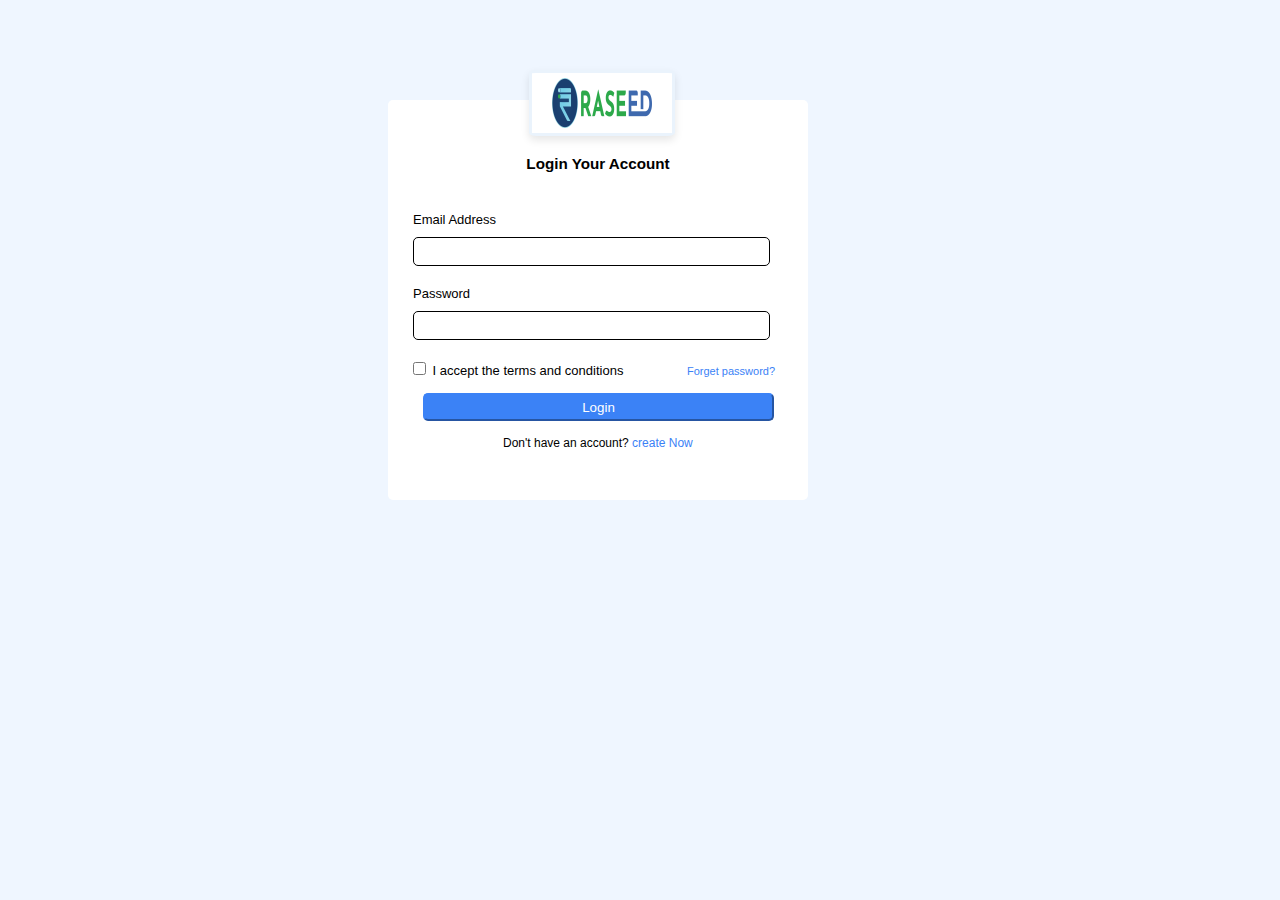
<file: index.html>
<!DOCTYPE html>
<html>
<head>
    <title>IH-Billing Software</title>
    <link rel="icon" href="logo.png">
    <link rel="stylesheet" href="style.css">
</head>
<body>
    
    <div class="logo-container">
        <div class="logo">
            <img src="resize-17347845211275243376raseedapplogo.png"></a>
    
        </div>
    </div>
 
    <div class="container"> 
    
        <div class="login">
            <h3>Login Your Account</h4>
    
            <p class="two">Email Address</p>
            <input class="one"  type="text">
            
            <p class="two">Password </p>
            <input  class="one" type="text" >
            
            <input type="checkbox">
            I accept the terms and conditions

            <div class="four">
            <a href="email.html">Forget password?</a>
            </div>

            <button class="menu">Login</button>
            <div class="three">Don't have an account?
                <div class="five">
                    <a href="rough.html">create Now
            </div>
      
        </div>
    </div>
 
</body>
</html>
</file>
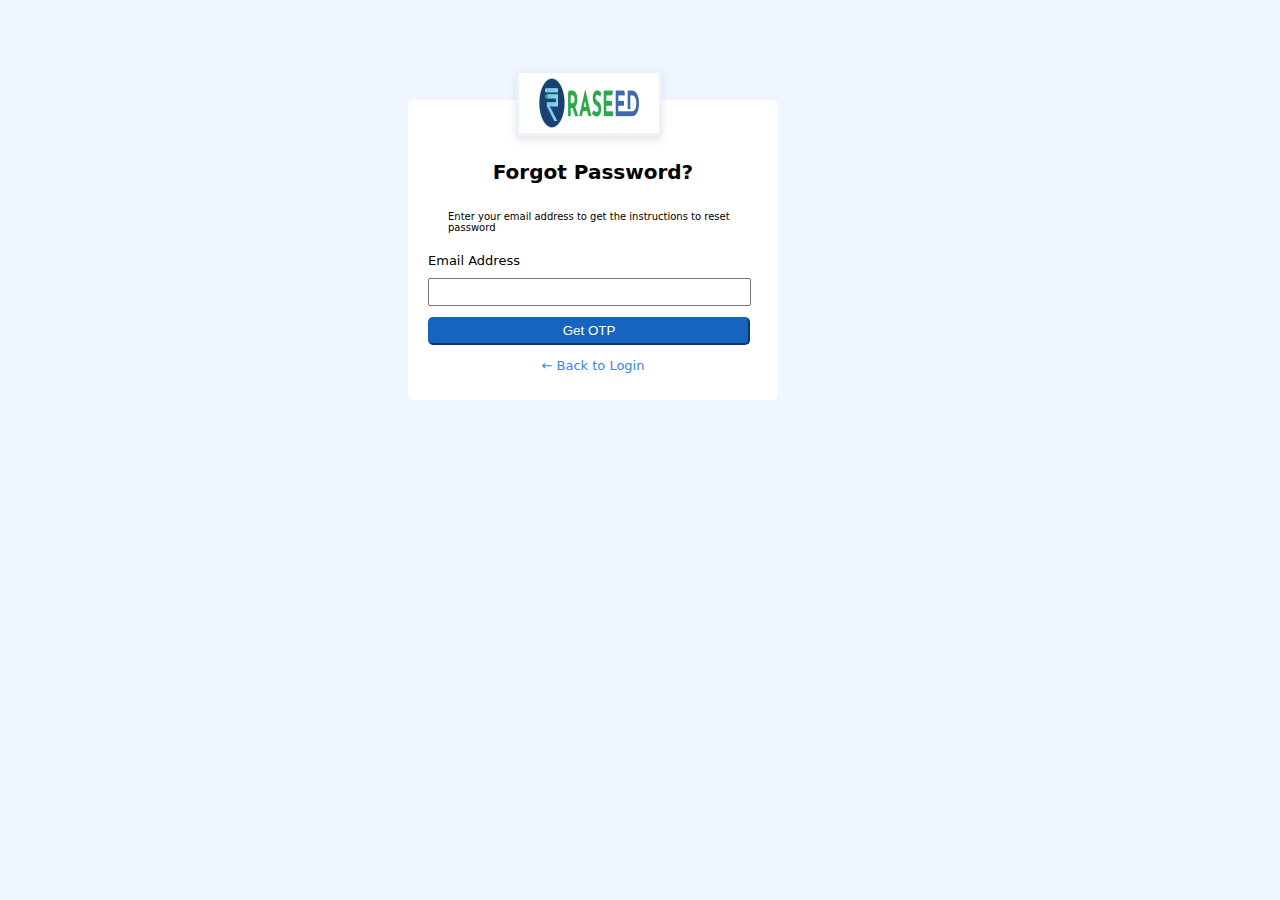
<file: email.html>
<!DOCTYPE html>
<html>
<head>
    <title>IH-Billing Software</title>
    <link rel="icon" href="logo.png">
</head>
<body>
    <div class="container">
        <div class="logo">
            <img src="resize-17347845211275243376raseedapplogo.png"></a>
    
        </div>
        <h4>Forgot Password?</h4>
        <p>Enter your email address to get the instructions to reset password</p>
        <p class="two">Email Address</p>
            <input class="one"  type="text">

            <button  class="menu">Get OTP</button>
        
            <div class="five">
                <a href="index.html">← Back to Login</a>
        </div>

    </div>


    <style>
        body{
            background-color:  rgb(239 246 255);
           
        }

        .container{
            background-color: white;
            width: 350px;
            height: 280px;
            padding: 10px;
            margin: 100px;
            margin-left: 400px;
            border-radius: 5px;
            justify-content: center;
            font-family: system-ui, -apple-system, BlinkMacSystemFont, 'Segoe UI', Roboto, Oxygen, Ubuntu, Cantarell, 'Open Sans', 'Helvetica Neue', sans-serif;
            font-size: 10px;
        }

         h4{
            text-align: center;
            font-size: 20px;
            margin-top: 50px;
            
         }

        p{
            margin-left: 30px;
        }

       .two{
            margin: 10px;
            margin-top: 20px;
            font-size: 13px;
        }

        .one{
            margin-left: 10px;
            margin-bottom: 10px;
            width: 90%;
            height: 22px;
        }
    
        .menu
        {
            margin-top: 1px;
            width: 92%;
            height: 28px;
            margin-left: 10px;
            background-color:#1565c0;;
            color: white;
            border-radius: 5px;
            border-color: rgb(21, 101, 192);;
            cursor: pointer;
        }

        .five{
            color: rgb(59 130 246);
            margin-top: 13px;
            font-size: 13px;
            text-align: center;
        }

        a{
            text-decoration: none;
            color: rgb(59 130 246);
        }
        
        .logo {
            position: absolute;
            top: 70px;
            left: 46%;
            transform: translateX(-50%);
            width: 100px;
            height: 60px;
            background-color: #fff;
            border: 3px solid #eaf3fc;
            border-radius: 5%;
            display: flex;
            justify-content: center;
            align-items: center;
            box-shadow: 0 4px 8px rgba(0, 0, 0, 0.1);
            padding-left: 20px;
            padding-right: 20px;
        }


    </style>
    
</body>
</html>
</file>
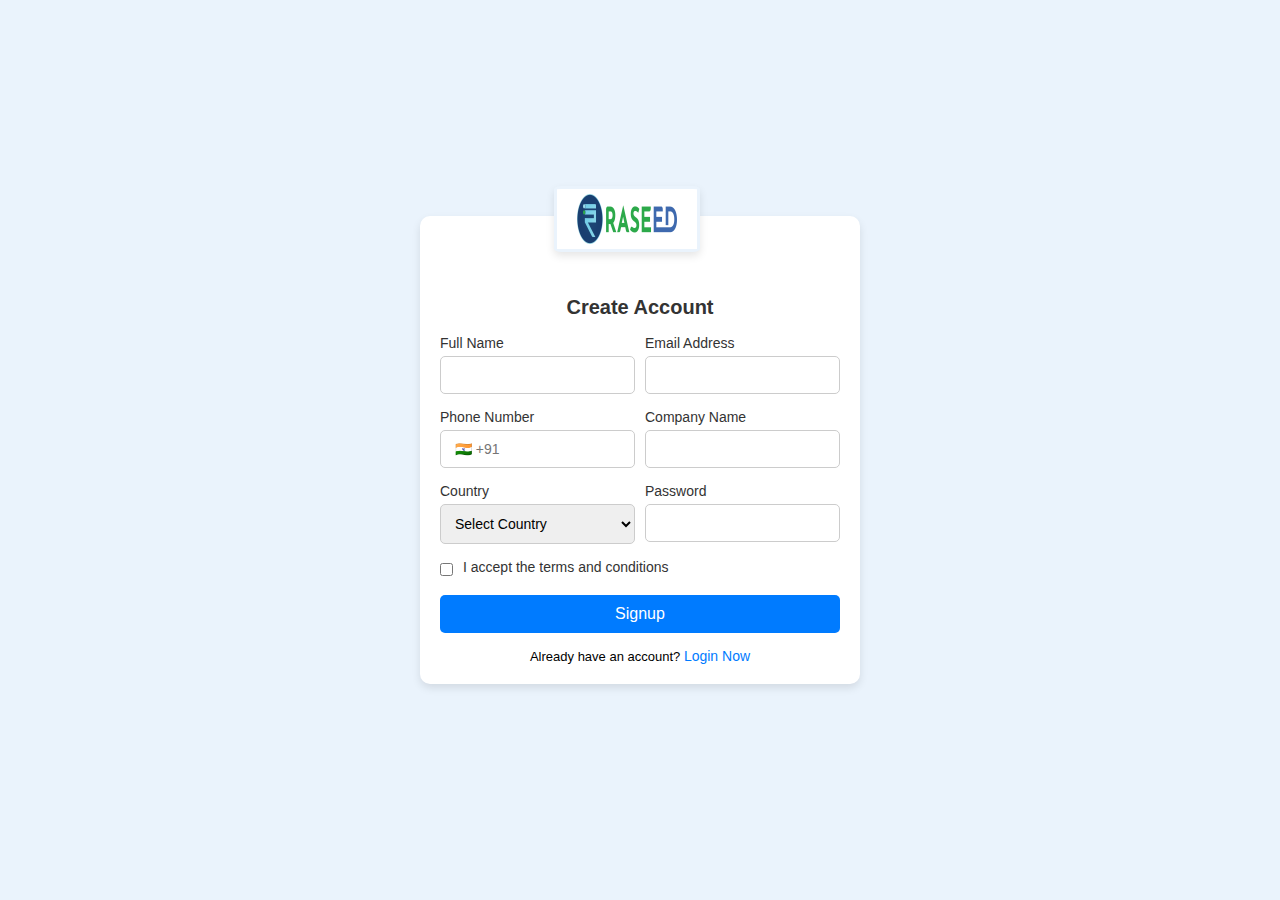
<file: rough.html>
<!DOCTYPE html>
<html>
<head>
  <title>IH-Billing Software</title>
  <link rel="icon" href="logo.png">
  <style>

    body {
      margin: 0;
      padding: 0;
      font-family: Arial, sans-serif;
      background-color: #eaf3fc; 
      display: flex;
      justify-content: center;
      align-items: center;
      height: 100vh;
    }

    .container {
      position: relative;
      width: 400px;
      background-color: #fff;
      border-radius: 10px;
      box-shadow: 0 4px 8px rgba(0, 0, 0, 0.1);
      padding: 20px;
    }

    .logo {
        position: absolute;
        top: -30px;
        left: 47%;
        transform: translateX(-50%);
        width: 100px;
        height: 60px;
        background-color: #fff;
        border: 3px solid #eaf3fc;
        border-radius: 5%;
        display: flex;
        justify-content: center;
        align-items: center;
        box-shadow: 0 4px 8px rgba(0, 0, 0, 0.1);
        padding-left: 20px;
        padding-right: 20px;
    }

    .container h2 {
        margin-top: 60px; 
        font-size: 20px;
        color: #333;
        text-align: center;
        }

    form {
      display: flex;
      flex-direction: column;
      gap: 15px;
    }

    .form-row {
      display: flex;
      justify-content: space-between;
      gap: 10px;
    }

    .form-group {
      display: flex;
      flex-direction: column;
      width: 100%;
    }

    .form-group-half {
      display: flex;
      flex-direction: column;
      width: calc(50% - 5px); 
    }

    label {
      margin-bottom: 5px;
      font-size: 14px;
      color: #333;
    }

    input, select {
      padding: 10px;
      border: 1px solid #ccc;
      border-radius: 5px;
      font-size: 14px;
    }

    .form-checkbox {
      display: flex;
      align-items: center;
      gap: 10px;
      font-size: 14px;
    }

    .form-checkbox input {
      margin: 0;
    }

    .btn {
      width: 100%;
      padding: 10px;
      background-color: #007bff;
      color: white;
      border: none;
      border-radius: 5px;
      font-size: 16px;
      cursor: pointer;
    }

    .btn:hover {
      background-color: #0056b3;
    }

    .container a {
      margin-top: 10px;
      color: #007bff;
      text-decoration: none;
      font-size: 14px;
      text-align: center;
    }

    
    .one{
        text-align: center;
        font-size: 13px;
        
    }

    a{
        text-decoration: none;
    }
  </style>

</head>

<body>

  <div class="container">

    <div class="logo">
      <img src="resize-17347845211275243376raseedapplogo.png" alt="Logo">
    </div>

 
    <h2>Create Account</h2>

    <form>
   
      <div class="form-row">
        <div class="form-group-half">
          <label>Full Name</label>
          <input type="text">
        </div>

        <div class="form-group-half">
          <label>Email Address</label>
          <input type="email">
        </div>
      </div>

      <div class="form-row">
        <div class="form-group-half">
          <label>Phone Number</label>
          <input type="tel" placeholder=" 🇮🇳 +91">
        </div>

        <div class="form-group-half">
          <label>Company Name</label>
          <input type="text">
        </div>
      </div>

      <div class="form-row">
        <div class="form-group-half">
          <label>Country</label>
          <select>
            <option value="">Select Country</option>
            <option value="india">India</option>
            <option value="usa">USA</option>
            <option value="uk">UK</option>
          </select>
        </div>

        <div class="form-group-half">
          <label for="password">Password</label>
          <input type="password" id="password" name="password" required>
        </div>
      </div>

      
      
      <div class="form-checkbox">
        <input type="checkbox">
        <label for="terms">I accept the terms and conditions</label>
      </div>

   
      <button type="submit" class="btn">Signup</button>

      <div class="one">Already have an account?
         <a href="index.html">Login Now</a>
        </div>

    </form>
  </div>
</body>
</html>
</file>
<file: style.css>
body
{
      background-color: rgb(239 246 255);
}

.container{
    background-color: white;
    width: 390px;
    height: 370px;
    padding: 15px;
    margin: 100px;
    margin-left: 380px;
    margin-bottom: 10px;
    border-radius: 5px;
    justify-content: center;
    font-family: Arial, sans-serif;
    font-size: 13px;
    
}


.logo {
    position: absolute;
    top:70px;
    left: 47%;
    transform: translateX(-50%);
    width: 100px;
    height: 60px;
    background-color: #fff;
    border: 3px solid #eaf3fc;
    border-radius: 5%;
    display: flex;
    justify-content: center;
    align-items: center;
    box-shadow: 0 4px 8px rgba(0, 0, 0, 0.1);
    padding-left: 20px;
    padding-right: 20px;
    }


.login input
{
    margin-left: 10px;
    outline-color: rgb(59 130 246);
    border: 0.5px solid;
    border-radius: 5px;
}

.login h3{
    text-align: center;
    padding-bottom:10px;
    margin: 40px;
    margin-bottom: 30px; 
    font-family: Arial, sans-serif;
}

.two{
   margin: 10px;
   margin-top: 10px;
   font-size: 13px;
}

.one{
    margin-left: 10px;
    margin-bottom: 10px;
    width: 90%;
    height: 25px;
}

.menu
{
    margin-top: 1px;
    width: 90%;
    height: 28px;
    margin-left: 20px;
    background-color: rgb(59 130 246);
    color: white;
    border-radius: 5px;
    border-color: rgb(59 130 246);
    cursor: pointer;
}

.three
{
    margin: 15px;
    font-size: 12px;
    margin-left: 100px;
    
}

.four{
    margin: 15px;
    font-size: 11px;
    display: inline-block;
    margin-left: 60px;
    color: rgb(59 130 246);  
}

a{
    color: rgb(59 130 246);  
    text-decoration:none;
}

.five{
    color: rgb(59 130 246);
    display: inline;
}
</file>
